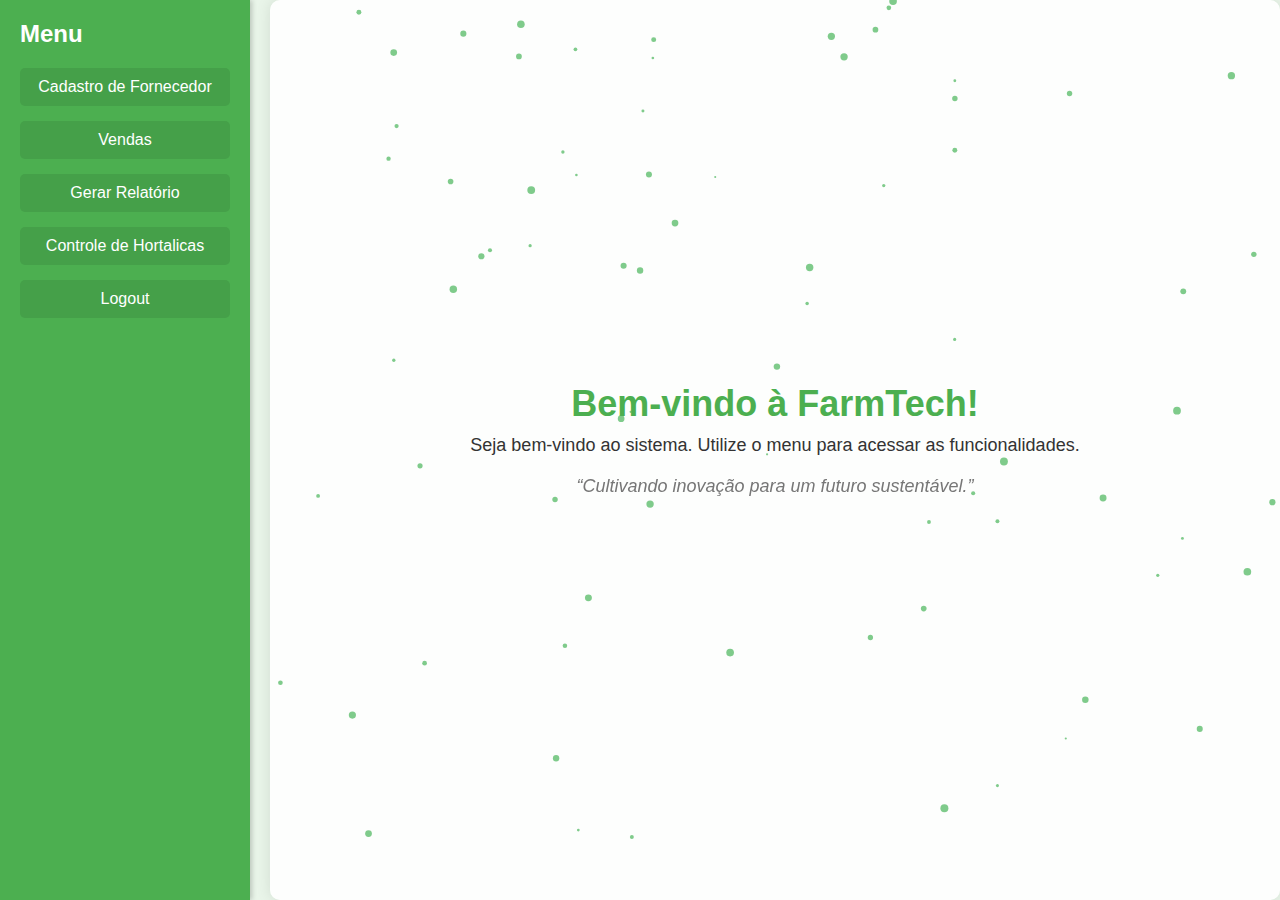
<file: src/main/resources/static/index.html>
<!DOCTYPE html>
<html lang="pt-BR">
<head>
    <meta charset="UTF-8">
    <meta name="viewport" content="width=device-width, initial-scale=1.0">
    <title>Página de Boas-vindas - FarmTech</title>
    <link rel="stylesheet" href="teste.css">
</head>
<body>
<div class="sidebar">
    <h2>Menu</h2>
    <nav>
        <ul>
            <li><a href="#cadastro">Cadastro de Fornecedor</a></li>
            <li><a href="vendas.html">Vendas</a></li>
            <li><a href="#relatorio">Gerar Relatório</a></li>
            <li><a href="hortalicas.html">Controle de Hortalicas</a></li>
            <li><a href="login.html" class="logout-button">Logout</a></li> <!-- Botão de Logout -->
        </ul>
    </nav>
</div>

<div class="main-content">
    <h1>Bem-vindo à FarmTech!</h1>
    <p>Seja bem-vindo ao sistema. Utilize o menu para acessar as funcionalidades.</p>
    <p class="motivational-quote">“Cultivando inovação para um futuro sustentável.”</p>
    <div class="animation-background"></div>
</div>
<script src="animation.js"></script> <!-- Link para o arquivo de animação -->
</body>
</html>
</file>
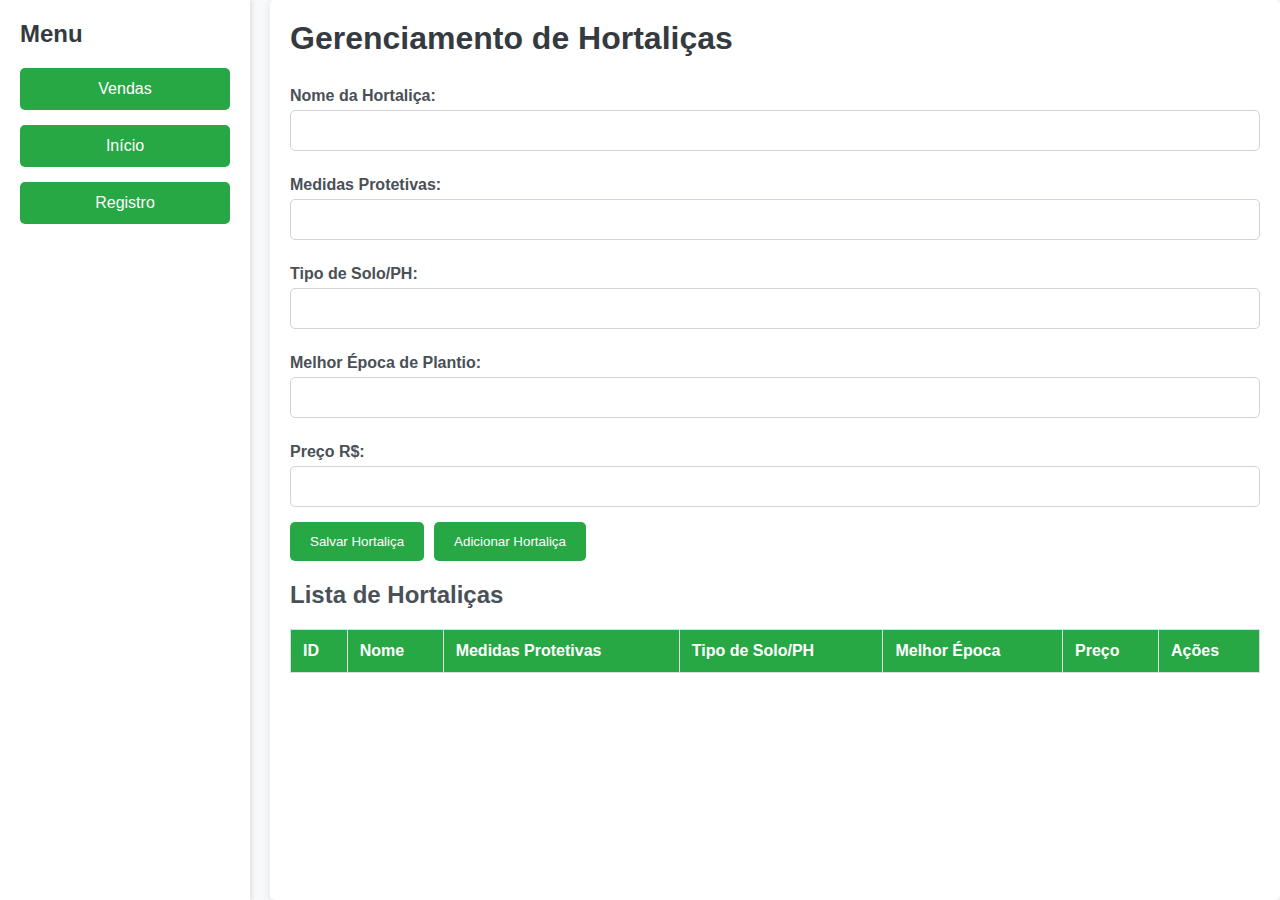
<file: src/main/resources/static/hortalicas.html>
<!DOCTYPE html>
<html lang="pt-BR">
<head>
    <meta charset="UTF-8">
    <meta name="viewport" content="width=device-width, initial-scale=1.0">
    <title>Gerenciamento de Hortaliças</title>
    <link rel="stylesheet" href="hortalicas.css"> <!-- Link para o seu CSS -->
</head>
<body>
<div class="sidebar">
    <h2>Menu</h2>
    <nav>
        <ul>
            <li><a href="vendas.html">Vendas</a></li>
            <li><a href="index.html">Início</a></li>
            <li><a href="registro.html">Registro</a></li>
        </ul>
    </nav>
</div>

<div class="main-content">
    <h1>Gerenciamento de Hortaliças</h1>

    <form id="formHortalica">
        <label for="nome">Nome da Hortaliça:</label>
        <input type="text" id="nome" required>

        <label for="medidasProtetivas">Medidas Protetivas:</label>
        <input type="text" id="medidasProtetivas" required>

        <label for="tipoSoloPH">Tipo de Solo/PH:</label>
        <input type="text" id="tipoSoloPH" required>

        <label for="melhorEpoca">Melhor Época de Plantio:</label>
        <input type="text" id="melhorEpoca" required>

        <label for="preco">Preço R$:</label>
        <input type="number" id="preco" required step="0.01">

        <div class="button-group">
            <button type="submit">Salvar Hortaliça</button>
            <button type="button" onclick="adicionarHortalica()">Adicionar Hortaliça</button>
        </div>
    </form>

    <h2>Lista de Hortaliças</h2>
    <table id="tabelaHortalicas">
        <thead>
        <tr>
            <th>ID</th>
            <th>Nome</th>
            <th>Medidas Protetivas</th>
            <th>Tipo de Solo/PH</th>
            <th>Melhor Época</th>
            <th>Preço</th>
            <th>Ações</th>
        </tr>
        </thead>
        <tbody>
        <!-- As hortaliças serão inseridas aqui pelo JavaScript -->
        </tbody>
    </table>
</div>

<script src="hortalicas.js"></script> <!-- Link para o seu JavaScript -->
</body>
</html>
</file>
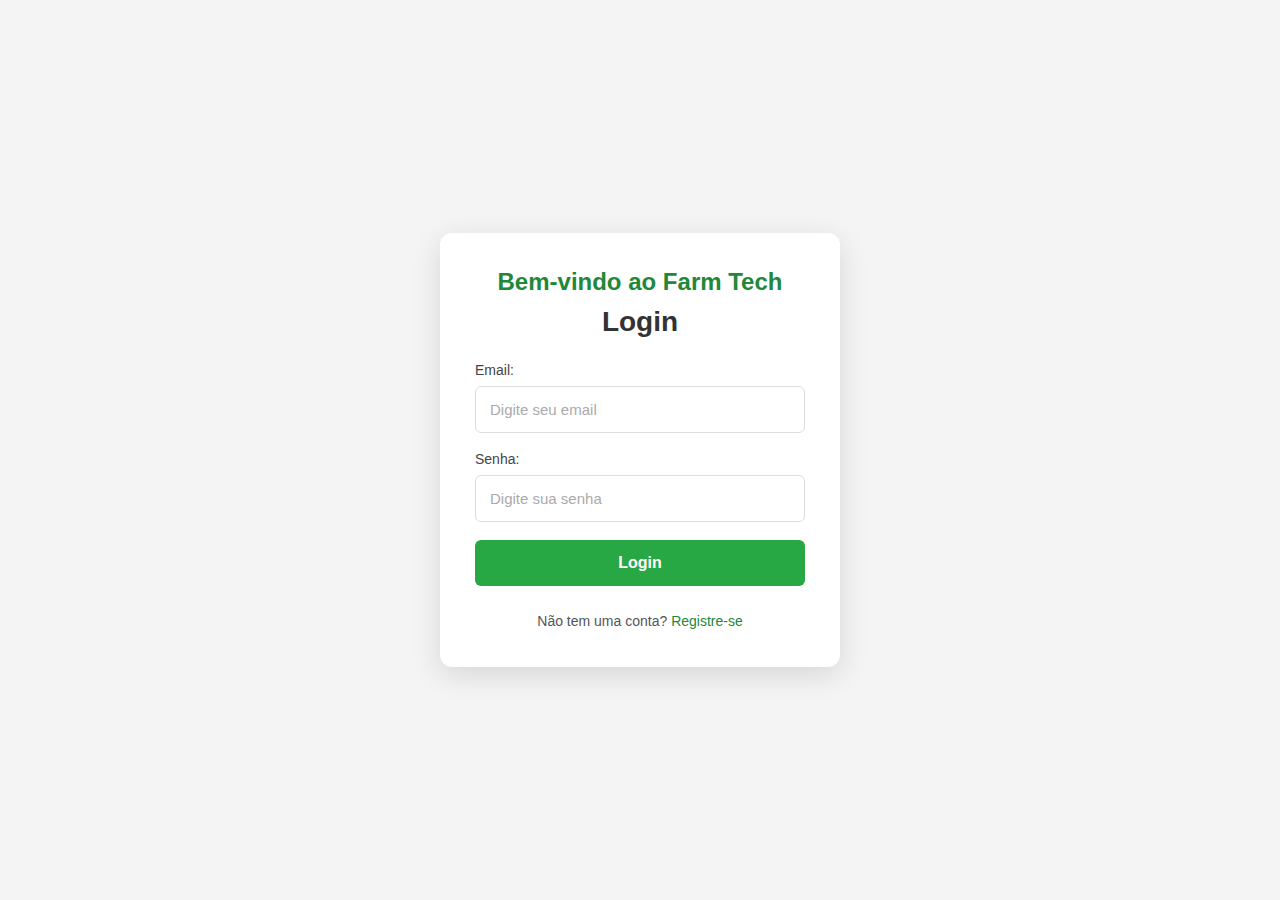
<file: src/main/resources/static/login.html>
<!DOCTYPE html>
<html lang="pt-BR">
<head>
    <meta charset="UTF-8">
    <meta name="viewport" content="width=device-width, initial-scale=1.0">
    <title>Bem-Vindo ao Sistema Farm Tech</title>
    <link rel="stylesheet" href="login.css">
</head>
<body>
<div class="container-login">
    <h1>Bem-vindo ao Farm Tech</h1>
    <h2>Login</h2>
    <form id="loginForm">
        <label for="email">Email:</label>
        <input type="email" id="email" name="email" required placeholder="Digite seu email">

        <label for="senha">Senha:</label>
        <input type="password" id="senha" name="senha" required placeholder="Digite sua senha">

        <button type="submit">Login</button>
    </form>
    <p>Não tem uma conta? <a href="registro.html">Registre-se</a></p>
</div>
<script src="login.js"></script>
</body>
</html>
</file>
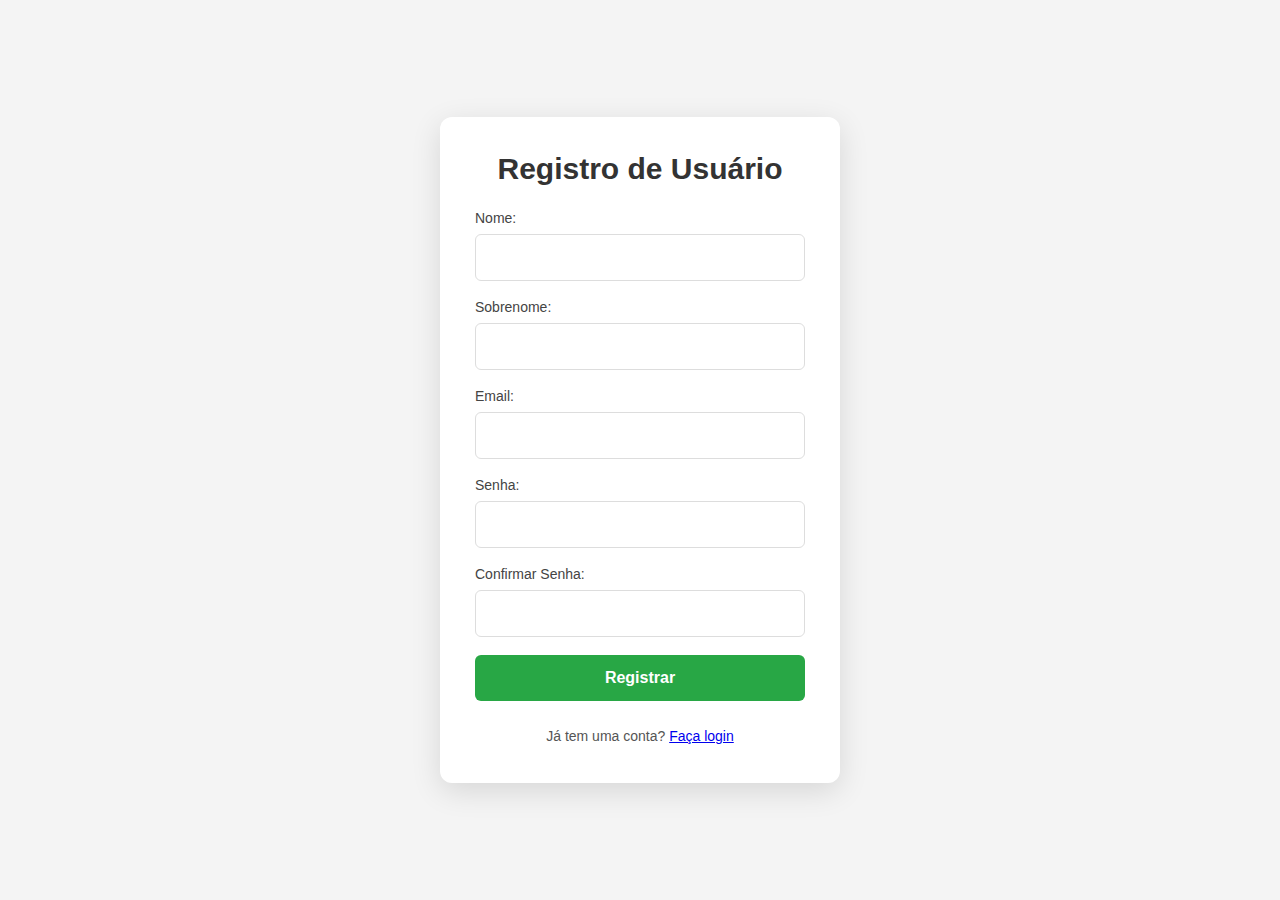
<file: src/main/resources/static/registro.html>
<!DOCTYPE html>
<html lang="pt-BR">
<head>
    <meta charset="UTF-8">
    <meta name="viewport" content="width=device-width, initial-scale=1.0">
    <title>Registro</title>
    <link rel="stylesheet" href="registro.css">
</head>
<body>
<div class="container">
    <h2>Registro de Usuário</h2>
    <form id="registrationForm">
        <label for="nome">Nome:</label>
        <input type="text" id="nome" name="nome" required>

        <label for="sobrenome">Sobrenome:</label>
        <input type="text" id="sobrenome" name="sobrenome" required>

        <label for="email">Email:</label>
        <input type="email" id="email" name="email" required>

        <label for="senha">Senha:</label>
        <input type="password" id="senha" name="senha" required>

        <label for="confirmarSenha">Confirmar Senha:</label>
        <input type="password" id="confirmarSenha" name="confirmarSenha" required>

        <button type="submit">Registrar</button>
    </form>
    <p>Já tem uma conta? <a href="login.html">Faça login</a></p>
</div>
<script src="login.js"></script>
</body>
</html>
</file>
<file: src/main/resources/static/teste.css>
* {
    margin: 0;
    padding: 0;
    box-sizing: border-box;
}

body {
    font-family: 'Arial', sans-serif;
    display: flex;
    height: 100vh;
    color: #333; /* Cor padrão para o texto */
    background-color: #e9f5e9; /* Cor de fundo suave */
    overflow: hidden; /* Remove a barra de rolagem */
}

.sidebar {
    width: 250px;
    background-color: #4CAF50; /* Verde escuro */
    padding: 20px;
    box-shadow: 2px 0 5px rgba(0, 0, 0, 0.2);
    display: flex;
    flex-direction: column;
}

.sidebar h2 {
    font-size: 24px;
    color: #ffffff; /* Cor do título na sidebar */
    margin-bottom: 20px;
}

.sidebar nav ul {
    list-style: none;
    width: 100%;
}

.sidebar nav ul li {
    margin-bottom: 15px;
}

.sidebar nav ul li a {
    display: block;
    padding: 10px;
    background-color: #45a049; /* Verde mais claro */
    color: #fff;
    text-align: center;
    text-decoration: none;
    border-radius: 5px;
    transition: background-color 0.3s;
}

.sidebar nav ul li a:hover {
    background-color: #3e8e41; /* Cor mais escura ao passar o mouse */
}

.main-content {
    flex: 1;
    display: flex;
    flex-direction: column;
    justify-content: center;
    align-items: center;
    padding: 40px;
    background-color: rgba(255, 255, 255, 0.9); /* Fundo branco com leve transparência */
    border-radius: 10px;
    margin-left: 20px;
    box-shadow: 0 0 15px rgba(0, 0, 0, 0.1);
    position: relative; /* Para posicionar a animação */
    overflow: hidden; /* Para esconder a animação fora do conteúdo */
}

.main-content h1 {
    font-size: 36px;
    color: #4CAF50; /* Cor verde para o título principal */
    margin-bottom: 10px;
}

.main-content p {
    font-size: 18px;
    margin-bottom: 20px;
    text-align: center; /* Centraliza o texto */
}

.animation-background {
    position: absolute;
    top: 0;
    left: 0;
    right: 0;
    bottom: 0;
    z-index: 0; /* Abaixo do conteúdo */
}

/* Estilo da citação motivacional */
.motivational-quote {
    font-style: italic;
    color: #777; /* Cor mais suave para a citação */
    z-index: 1; /* Acima da animação */
}

/* Ajustes responsivos */
@media (max-width: 768px) {
    .sidebar {
        width: 200px;
    }

    .main-content {
        margin-left: 200px;
        padding: 20px;
    }
}
</file>
<file: src/main/resources/static/hortalicas.css>
* {
    margin: 0;
    padding: 0;
    box-sizing: border-box;
}

body {
    font-family: 'Segoe UI', Tahoma, Geneva, Verdana, sans-serif; /* Fonte mais moderna */
    display: flex; /* Usar flexbox para layout */
    height: 100vh; /* Altura total da tela */
    color: #495057; /* Cor padrão para o texto */
    background-color: #f8f9fa; /* Cor de fundo suave */
}

.sidebar {
    width: 250px; /* Largura da sidebar */
    background-color: #ffffff; /* Fundo branco */
    padding: 20px; /* Espaçamento interno */
    box-shadow: 2px 0 5px rgba(0, 0, 0, 0.1); /* Sombra leve */
    display: flex; /* Exibe a sidebar como flex container */
    flex-direction: column; /* Organiza os itens em coluna */
}

.sidebar h2 {
    font-size: 24px; /* Tamanho do título */
    color: #343a40; /* Cor do título */
    margin-bottom: 20px; /* Espaço abaixo do título */
}

.sidebar nav ul {
    list-style: none; /* Remove as bolinhas da lista */
    padding: 0; /* Remove o padding padrão */
}

.sidebar nav ul li {
    margin-bottom: 15px; /* Espaço entre os itens da lista */
}

.sidebar nav ul li a {
    display: block; /* Exibe como bloco */
    padding: 12px; /* Espaçamento interno dos links */
    background-color: #28a745; /* Cor de fundo verde */
    color: #ffffff; /* Texto branco */
    text-align: center; /* Centraliza o texto */
    text-decoration: none; /* Remove o sublinhado */
    border-radius: 5px; /* Bordas arredondadas */
    transition: background-color 0.3s, transform 0.2s; /* Transição suave para hover */
}

.sidebar nav ul li a:hover {
    background-color: #218838; /* Cor mais escura ao passar o mouse */
    transform: translateY(-2px); /* Levanta ligeiramente ao passar o mouse */
}

.main-content {
    flex: 1; /* Preenche o espaço restante */
    display: flex; /* Exibe o conteúdo como flex container */
    flex-direction: column; /* Organiza os itens em coluna */
    padding: 20px; /* Espaçamento interno */
    background-color: #ffffff; /* Fundo branco */
    border-radius: 5px; /* Bordas arredondadas */
    box-shadow: 0 2px 10px rgba(0, 0, 0, 0.1); /* Sombra leve */
    margin-left: 20px; /* Espaço à esquerda da sidebar */
}

.main-content h1 {
    font-size: 32px; /* Tamanho do título */
    color: #343a40; /* Cor do título */
    margin-bottom: 20px; /* Espaço abaixo do título */
}

form {
    margin-bottom: 20px; /* Espaço abaixo do formulário */
}

/* Estilo dos campos do formulário */
label {
    display: block; /* Exibe como bloco */
    margin: 10px 0 5px; /* Margem ao redor do rótulo */
    font-weight: bold; /* Negrito */
    color: #495057; /* Cor dos rótulos */
}

input[type="text"],
input[type="number"],
input[type="date"] {
    width: 100%; /* Largura total */
    padding: 12px; /* Espaçamento interno */
    margin-bottom: 15px; /* Espaço abaixo do campo */
    border: 1px solid #ced4da; /* Borda leve */
    border-radius: 5px; /* Bordas arredondadas */
    transition: border-color 0.3s; /* Transição suave na borda */
}

input[type="text"]:focus,
input[type="number"]:focus,
input[type="date"]:focus {
    border-color: #28a745; /* Cor da borda ao focar */
    outline: none; /* Remove o contorno padrão */
}

.button-group {
    display: flex; /* Botões lado a lado */
    justify-content: flex-start; /* Alinha os botões à esquerda */
}

button {
    background-color: #28a745; /* Verde */
    color: #ffffff; /* Texto branco */
    border: none; /* Sem borda */
    padding: 12px 20px; /* Espaçamento interno */
    border-radius: 5px; /* Bordas arredondadas */
    cursor: pointer; /* Mão ao passar o mouse */
    margin-right: 10px; /* Espaço entre botões */
    transition: background-color 0.3s, transform 0.2s; /* Transição suave para hover */
}

button:hover {
    background-color: #218838; /* Cor de destaque ao passar o mouse */
    transform: translateY(-2px); /* Levanta ligeiramente ao passar o mouse */
}

/* Estilo da tabela */
table {
    width: 100%; /* Largura total da tabela */
    border-collapse: collapse; /* Sem espaços entre as células */
    margin-top: 20px; /* Espaço acima da tabela */
}

th, td {
    border: 1px solid #ddd; /* Borda leve */
    padding: 12px; /* Espaçamento interno */
    text-align: left; /* Alinhamento à esquerda */
}

th {
    background-color: #28a745; /* Cor de fundo do cabeçalho */
    color: white; /* Texto branco */
}

tr:nth-child(even) {
    background-color: #f9f9f9; /* Cor alternada para linhas */
}

/* Ajustes responsivos */
@media (max-width: 768px) {
    .sidebar {
        width: 200px; /* Largura menor para telas menores */
    }

    .main-content {
        margin-left: 200px; /* Ajuste no espaço da sidebar */
    }
}
</file>
<file: src/main/resources/static/login.css>
/* Estilo global */
*,
*::before,
*::after {
    box-sizing: border-box;
    margin: 0;
    padding: 0;
}

body {
    font-family: 'Segoe UI', Tahoma, Geneva, Verdana, sans-serif;
    background-color: #f4f4f4;
    display: flex;
    justify-content: center;
    align-items: center;
    min-height: 100vh;
    margin: 0;
    padding: 0 20px;
}

.container-login {
    background-color: #ffffff;
    padding: 35px;
    border-radius: 12px;
    box-shadow: 0 8px 30px rgba(0, 0, 0, 0.12);
    width: 100%;
    max-width: 400px;
    text-align: center;
    transition: transform 0.3s ease, box-shadow 0.3s ease;
}

.container-login:hover {
    transform: scale(1.03);
    box-shadow: 0 12px 40px rgba(0, 0, 0, 0.15);
}

/* Estilo para o título principal */
h1 {
    font-size: 24px;
    font-weight: 700;
    color: #218838; /* Verde que harmoniza com o botão de login */
    margin-bottom: 10px;
}

h2 {
    font-size: 28px;
    font-weight: 700;
    color: #333;
    margin-bottom: 24px;
}

label {
    display: block;
    margin-bottom: 8px;
    text-align: left;
    color: #444;
    font-weight: 500;
    font-size: 14px;
    transition: color 0.3s;
}

input {
    width: 100%;
    padding: 14px;
    margin-bottom: 18px;
    border: 1px solid #ddd;
    border-radius: 6px;
    font-size: 15px;
    transition: border-color 0.3s, box-shadow 0.3s;
    color: #333;
}

input:focus {
    border-color: #28a745;
    box-shadow: 0 0 8px rgba(40, 167, 69, 0.3);
    outline: none;
}

input::placeholder {
    color: #aaa;
}

button {
    width: 100%;
    padding: 14px;
    background-color: #28a745;
    color: #ffffff;
    border: none;
    border-radius: 6px;
    font-size: 16px;
    font-weight: 600;
    cursor: pointer;
    transition: background-color 0.3s, box-shadow 0.3s, transform 0.2s;
}

button:hover {
    background-color: #218838;
    box-shadow: 0 4px 10px rgba(0, 128, 0, 0.2);
    transform: scale(1.02);
}

button:active {
    transform: scale(0.98);
}

p {
    margin-top: 24px;
    font-size: 14px;
    color: #555;
    line-height: 1.6;
}

a {
    color: #218838;
    text-decoration: none;
    transition: color 0.3s;
}

a:hover {
    color: #1e7e34;
}
</file>
<file: src/main/resources/static/registro.css>
/* Estilo global */
*,
*::before,
*::after {
    box-sizing: border-box;
    margin: 0;
    padding: 0;
}

body {
    font-family: 'Segoe UI', Tahoma, Geneva, Verdana, sans-serif;
    background-color: #f4f4f4;
    display: flex;
    justify-content: center;
    align-items: center;
    min-height: 100vh;
    margin: 0;
    padding: 0 20px;
}

.container {
    background-color: #ffffff;
    padding: 35px;
    border-radius: 12px;
    box-shadow: 0 8px 30px rgba(0, 0, 0, 0.12);
    width: 100%;
    max-width: 400px;
    text-align: center;
    transition: transform 0.3s ease, box-shadow 0.3s ease;
}

.container:hover {
    transform: scale(1.03);
    box-shadow: 0 12px 40px rgba(0, 0, 0, 0.15);
}

h2 {
    margin-bottom: 24px;
    font-size: 30px;
    font-weight: 700;
    color: #333;
}

label {
    display: block;
    margin-bottom: 8px;
    text-align: left;
    color: #444;
    font-weight: 500;
    font-size: 14px;
    transition: color 0.3s;
}

input {
    width: 100%;
    padding: 14px;
    margin-bottom: 18px;
    border: 1px solid #ddd;
    border-radius: 6px;
    font-size: 15px;
    transition: border-color 0.3s, box-shadow 0.3s;
    color: #333;
}

input:focus {
    border-color: #28a745;
    box-shadow: 0 0 8px rgba(40, 167, 69, 0.3);
    outline: none;
}

input::placeholder {
    color: #aaa;
}

button {
    width: 100%;
    padding: 14px;
    background-color: #28a745;
    color: #ffffff;
    border: none;
    border-radius: 6px;
    font-size: 16px;
    font-weight: 600;
    cursor: pointer;
    transition: background-color 0.3s, box-shadow 0.3s, transform 0.2s;
}

button:hover {
    background-color: #218838;
    box-shadow: 0 4px 10px rgba(0, 128, 0, 0.2);
    transform: scale(1.02);
}

button:active {
    transform: scale(0.98);
}

p {
    margin-top: 24px;
    font-size: 14px;
    color: #555;
    line-height: 1.6;
}
</file>
